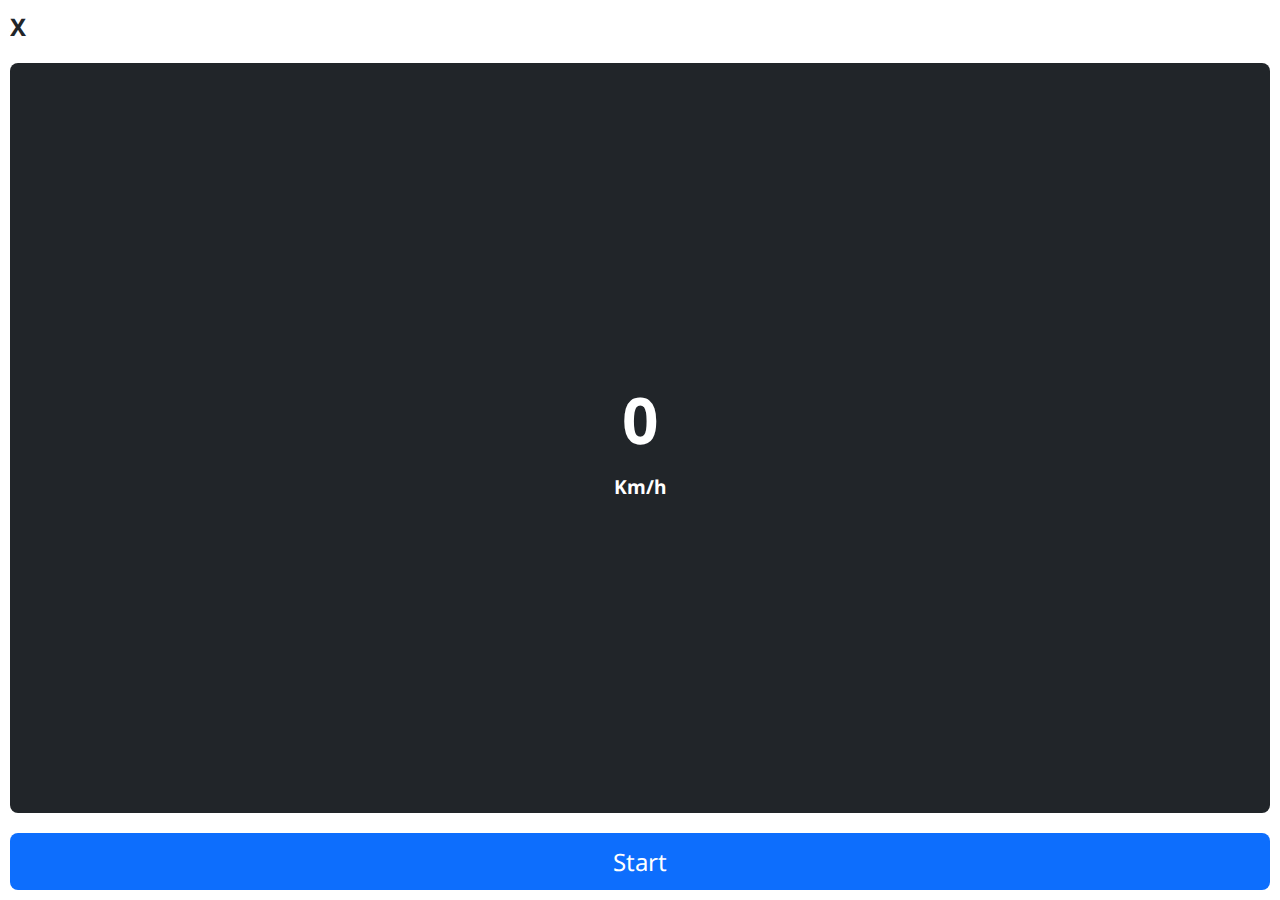
<file: speedometer.html>
<!DOCTYPE html>
<html lang="en">
<head>
    <meta charset="UTF-8">
    <meta name="viewport" content="width=device-width, initial-scale=1.0">
    <link rel="preconnect" href="https://fonts.googleapis.com">
    <link rel="preconnect" href="https://fonts.gstatic.com" crossorigin>
    <link href="https://fonts.googleapis.com/css2?family=Noto+Sans:wght@400;700&display=swap" rel="stylesheet">
    <link href="./styles/speedometer.css" type="text/css" rel="stylesheet">
    <title>Document</title>
</head>
<body>
    
    <section>
        <a href="./index.html">X</a>
        <div class="speed-div">
            <span id="speed">0</span>
            <span>Km/h</span>
        </div>
        <div class="buttons-div">
            <button id="start-button">Start</button>
            <button id="stop-button">Stop</button>
        </div>
    </section>

    <script src="./scripts/storage.js"></script>
    <script src="./scripts/speedometer.js"></script>

</body>
</html>
</file>
<file: styles/speedometer.css>
*{
    margin: 0;
    padding: 0;
    box-sizing: border-box;
    font-family: 'Noto Sans', sans-serif;
}

section{
    width: 100%;
    height: 100vh;
    display: flex;
    flex-direction: column;
    justify-content: space-between;
    padding: 10px;
}

a{
    font-size: 1.5rem;
    text-decoration: none;
    color: #212529;
    font-weight: 700;
    /* float: right; */
}

.speed-div{
    height: 100%;
    display: flex;
    flex-direction: column;
    justify-content: center;
    align-items: center;
    gap: 10px;
    margin: 20px 0px;
    font-size: 1.2rem;
    font-weight: 700;
    color: white;
    background-color: #212529;
    border-radius: 8px;
}

#speed{
    font-size: 4rem;
}

.buttons-div{
    display: flex;
    flex-direction: column;
    align-items: center;
}

button{
    width: 100%;
    padding: 12px;
    color: white;
    border: none;
    border-radius: 8px;
    font-size: 1.5rem;
}

#start-button{
    
    background-color: #0d6efd;

}
#stop-button{
    display: none;
    background-color: #dc3545;
}
</file>
